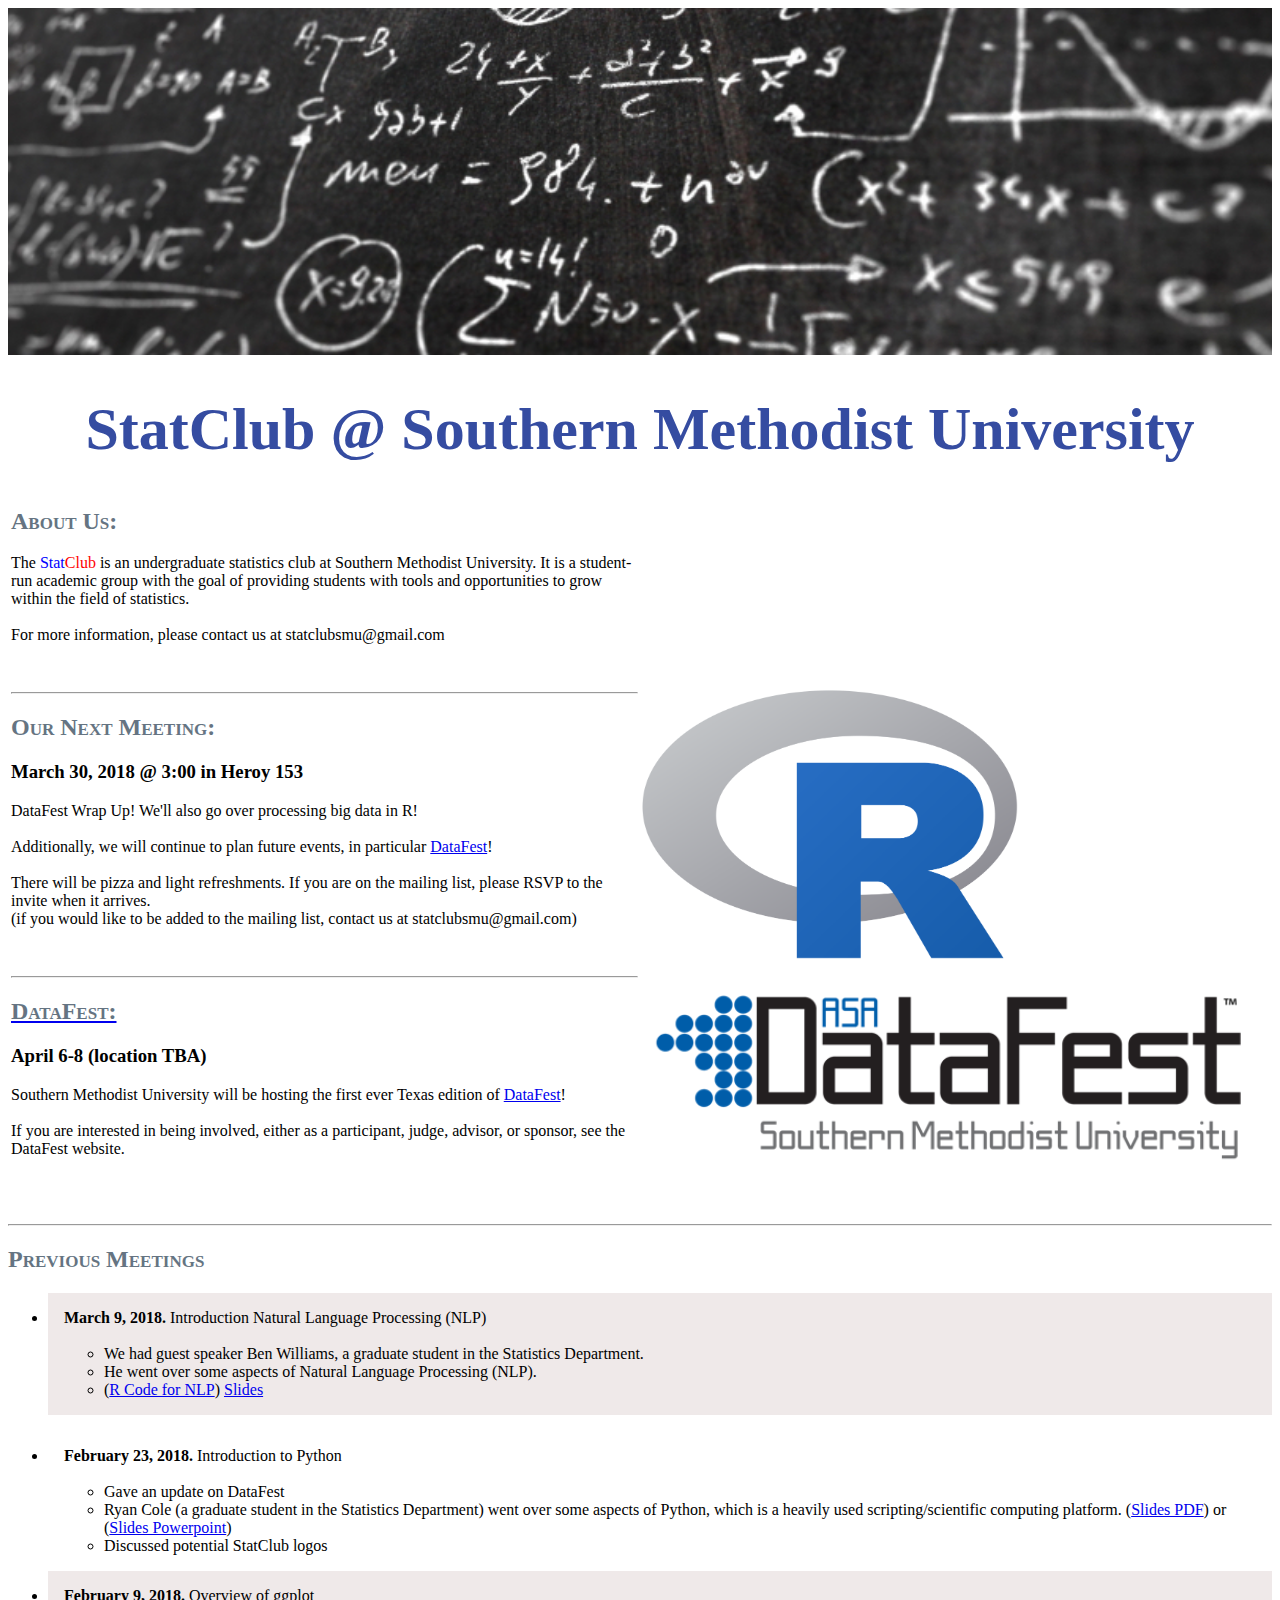
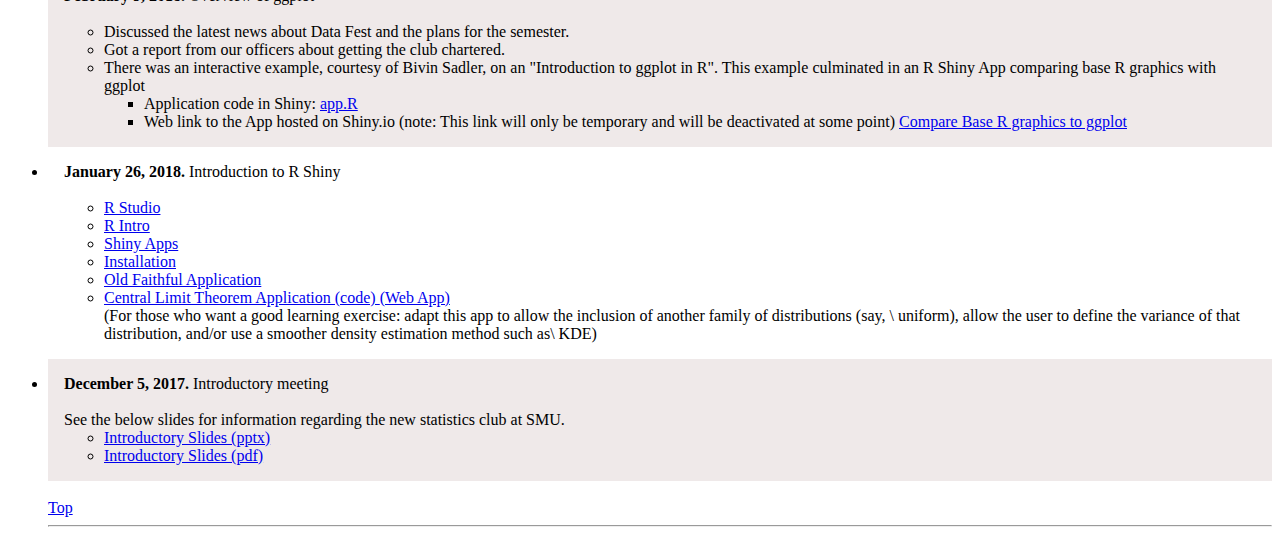
<file: index.html>
<html>


<head>

<title>StatClub</title>
<link href="style.css" rel="stylesheet" type="text/css">
</head>

<body>
<div class="container">
  <img src="blackboard.jpg" style="width: 100%">
<!--
<div class="top-left"><h1> StatClub @ Southern Methodist University </h1></div>
-->
</div>
<h1> StatClub @ Southern Methodist University </h1>
<a name="top"></a>



<table style="width: 100%;">
<tr>
<td>  

<h2>About Us:</h2>
The
  <font color="blue">Stat</font><font color="red">Club</font> 
 is an undergraduate statistics club at Southern Methodist University. 
It is a student-run academic group with the goal of providing students with tools and opportunities to grow within the field of statistics.  
<br>
<br>
For more information, please contact us at statclubsmu@gmail.com
<br>
<br>
<br>

</td>

<td>
<!-- here would be the logo -->
</td>

</tr>
<tr>
<td valign="top">
<hr id="dash">
<h2>Our Next Meeting:</h2>

<h3> March 30, 2018 @ 3:00 in Heroy 153 </h3>

DataFest Wrap Up! We'll also go over processing big data in R!

<br>
<br>
Additionally, we will continue to plan future events, in particular <a href="datafest.html">DataFest</a>!
<br>
<br>
There will be pizza and light refreshments.  If you are on the mailing list, please
RSVP to the invite when it arrives.
<br> 
(if you would like to be added to the mailing list,
contact us at statclubsmu@gmail.com)

<br>
<br>
<br>


</td>
<!-- Code for Photos in Table-->
<td style="width: 50%" valign="middle" >
<img src="R_logo.png" style="width: 60%;height:270px"></a>

</td>
</tr>

<tr>
<td valign="top">
<hr id="dash">
<a href="datafest.html" target="_blank"><h2>DataFest:</h2></a>

<h3>April 6-8 (location TBA)</h3>
Southern Methodist University will be hosting the first ever Texas edition of <a href="datafest.html"  target="_blank">DataFest</a>!

<br>
<br>
If you are interested in being involved, either as a participant, judge, advisor, or sponsor, see the DataFest website.


</td>
<td style="width: 50%" valign="middle" >
  <a href="https://ww2.amstat.org/education/datafest/" target="_blank"><img src="DataFestLogoSMU.png" style="width: 100%"></a>
</td>
</tr>
</table>

<br>
<br>
<hr id="dash">
<h2>Previous Meetings</h2>

<ul>
  <li style="background-color:#EFE9E9; padding:1em">
  <b> March 9, 2018.</b> Introduction Natural Language Processing (NLP)
  <br>
  <br>
  <ul id="sub">


    <li> We had guest speaker Ben Williams, a graduate student in the Statistics Department.  
	<li> He went over some aspects of Natural Language Processing (NLP).
	<li> (<a href="text_mining_with_R_intro_txt.txt">R Code for NLP</a>) <a href="https://docs.google.com/presentation/d/1zmzWfPNm98aPPD__BaDOsByXP-flVWtcB2_6wJ0ZMNQ/edit?usp=sharing/"> Slides </a>
  </ul>
  
 </ul>

<ul>
  <li style="background-color:#FFFFFF; padding:1em">
  <b> February 23, 2018.</b> Introduction to Python
  <br>
  <br>
  <ul id="sub">


    <li> Gave an update on DataFest
    <li> Ryan Cole (a graduate student in the Statistics Department) went over some aspects of Python, which is a heavily used scripting/scientific computing platform. (<a href="introPythonRyanCole.pdf">Slides PDF</a>) or (<a href="introPythonRyanCole.pptx">Slides Powerpoint</a>)
    <li> Discussed potential StatClub logos
  </ul>

  <li style="background-color:#EFE9E9; padding:1em">
  <b> February 9, 2018.</b> Overview of ggplot
  <br>
  <br>
  <ul id="sub">
<li> Discussed the latest news about Data Fest and the plans for the semester.</li>
<li>  Got a report from our officers about getting the club chartered. </li>
<li> There was an interactive example, courtesy of Bivin Sadler, on an "Introduction to ggplot in R".  
This example culminated in an R Shiny App comparing
base R graphics with ggplot
<ul>
<li>Application code in Shiny: <a href="./statClubShiny/examples/classExampleBivin/app.R">app.R</a></li>
<li>
Web link to the App hosted on Shiny.io (note: This link will only be temporary and will be deactivated at some point)
    <a href="https://darrenhomrighausen.shinyapps.io/ggplotVsBase/"> Compare Base R graphics to ggplot</a></li>
</ul>
</ul>
    
  
  <li style="background-color:#FFFFFF; padding:1em">
  <b> January 26, 2018.</b>
  Introduction to R Shiny<br>
  
  <br>
  <ul id="sub">
<li>
<a href="http://www.rstudio.com/ target="_blank"">R Studio</a>
</li>
<li>
<a href="http://cran.r-project.org/doc/manuals/R-intro.html target="_blank"">R Intro</a>
</li>
<li>
<a href="http://www.shinyapps.io/ target="_blank"">Shiny Apps</a>
</li>
<li>
<a href="statClubShiny/examples/_installation.R">Installation</a>
</li>
<li>
<a href="statClubShiny/examples/classExample/app.R">Old Faithful Application</a>
</li>
<li>
<a href="statClubShiny/examples/classExample/app.R">Central Limit Theorem Application (code) </a>
<a href="https://darrenhomrighausen.shinyapps.io/classExample/" target="_blank"> (Web App)</a>
</li>
(For those who want a good learning exercise: adapt this app to allow the inclusion of another family of distributions (say, \
uniform), allow the user to define the variance of that distribution, and/or use a smoother density estimation method such as\
 KDE)  
</ul>
  
  <li style="background-color:#EFE9E9; padding:1em">
  <b>December 5, 2017.</b> Introductory meeting
  <br><br>
See the below slides for information regarding the new statistics club
at SMU.
  <ul id="sub">
<li>
<a href="Stat Club Intro Slides.pptx">Introductory Slides (pptx) </a>
</li>
<li>
<a href="Stat Club Intro Slides.pdf">Introductory Slides (pdf) </a>
</li>
  </ul>
</li>
<br>

<a href="#top">Top</a>
<hr id="dash">


</body>
</html>
</file>
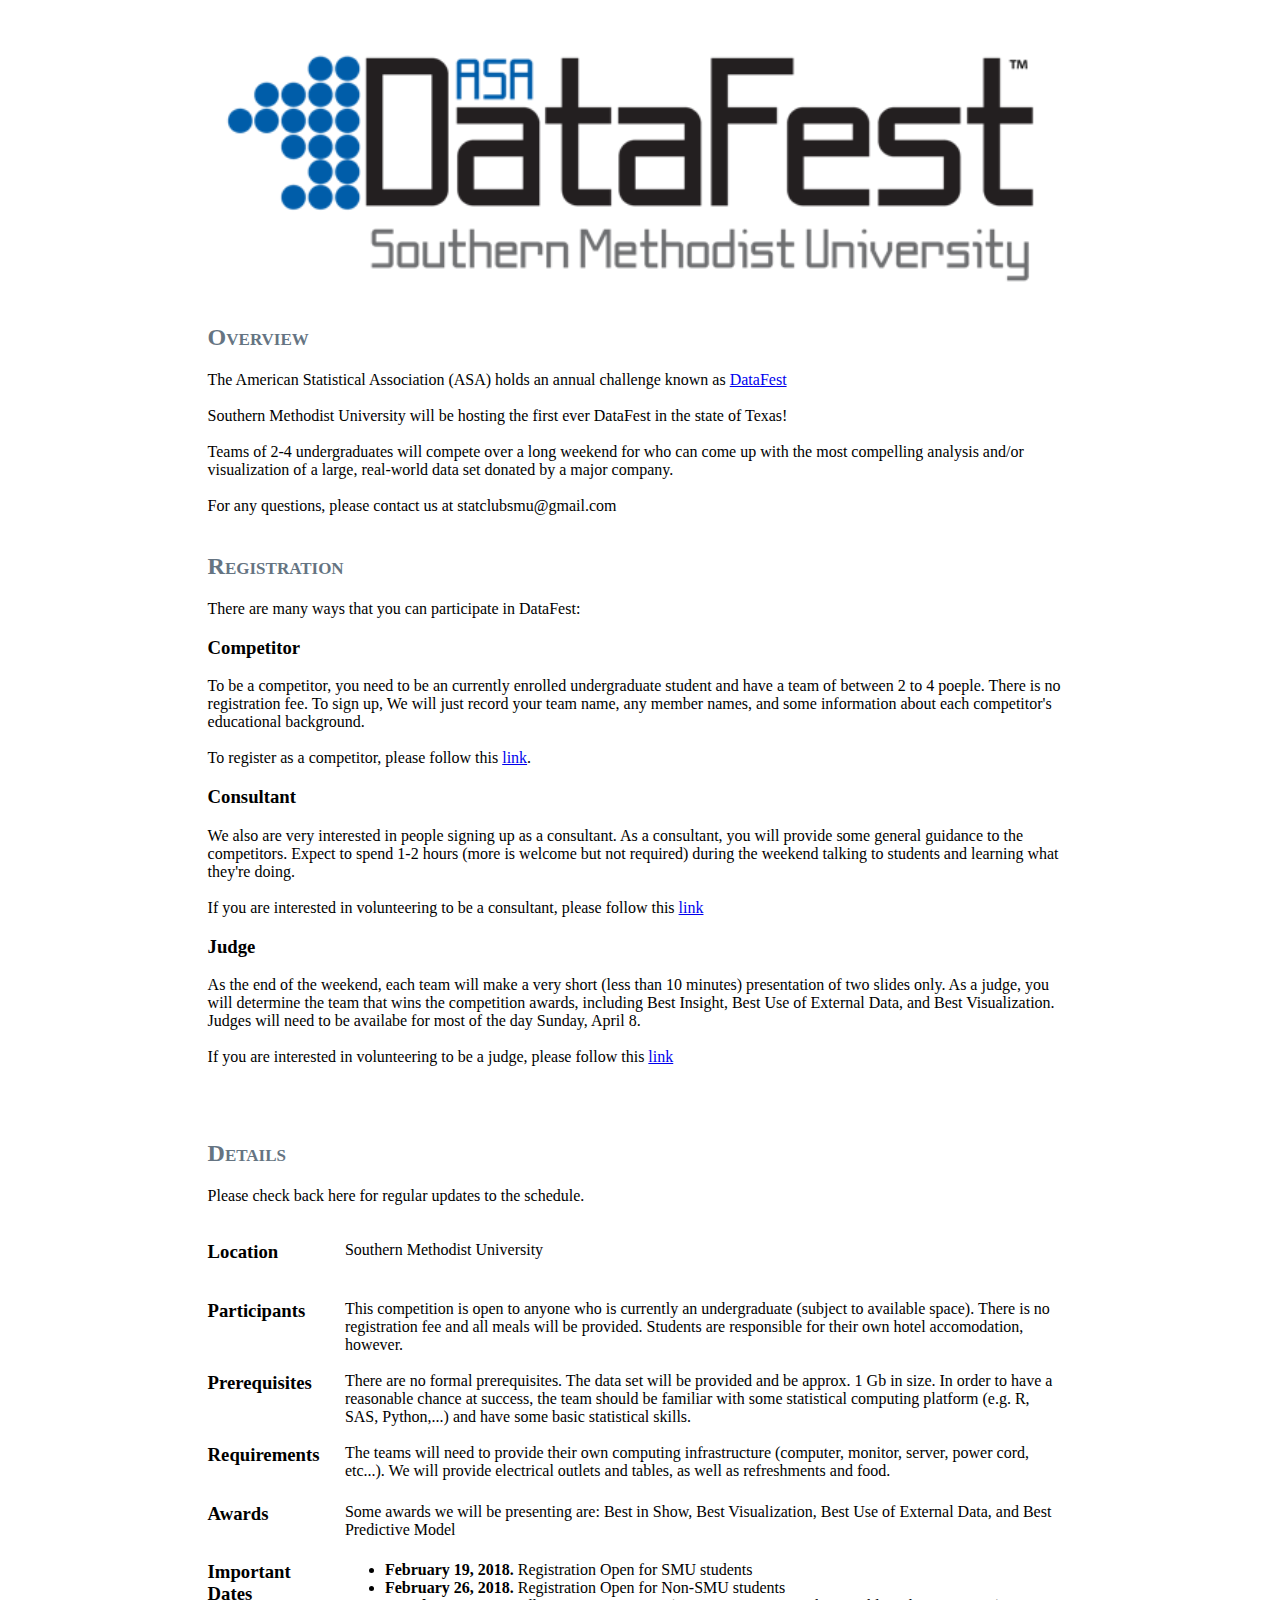
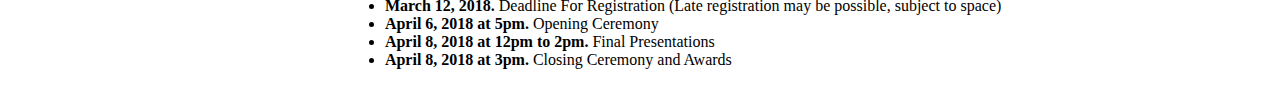
<file: datafest.html>
<html>
<head>
<title>SMU DataFest</title>
<link href="style.css" rel="stylesheet" type="text/css">
</head>



<table width = "70%" align = "center" border="0" cellpadding = "8">

<tr>
<td>
<a href="https://ww2.amstat.org/education/datafest/" target="_blank"><img src="DataFestLogoSMU.png" style="width: 100%"></a>
</td>
</tr>

<tr>
<td>
<h2>Overview</h2>
The American Statistical Association (ASA) holds an annual challenge known as <a href="https://ww2.amstat.org/education/datafest/" target="_blank">DataFest</a>
<br>
<br>

Southern Methodist University will be hosting the first ever DataFest in the state of Texas!

<br>
<br>
Teams of 2-4 undergraduates will compete over a long weekend for who can come up with the most compelling analysis
and/or visualization of a large, real-world data set donated by a major company.

<br>
<br>
For any questions, please contact us at
statclubsmu@gmail.com
<br>
<br>

<h2>Registration</h2>
There are many ways that you can participate in DataFest:
<h3>Competitor</h3>
To be a competitor, you need to be an currently enrolled undergraduate student and have a
team of between 2 to 4 poeple.
There is no registration fee.  To sign up, 
We will just record your team name, any member names, and
 some information about each competitor's educational background.

<br><br>
To register as a competitor, please follow this
<a href="https://goo.gl/forms/MS7k1Vw6NNdtgVss1" target="_blank">link</a>.

<h3>Consultant</h3>
We also are very interested in people signing up as a
consultant.
As a consultant, you will provide some general guidance to the competitors.
Expect to spend 1-2 hours (more is welcome but not required) during the weekend talking to students and learning 
what they're doing. 
<br><br>
If you are interested in volunteering to be a consultant,
please follow this 
<a href="https://goo.gl/forms/uzu3dabFRBxpfCfO2" target="_blank">link</a>

<h3>Judge</h3>

As the end of the weekend, each team will make a very short (less than 10 minutes) presentation of two slides only. As a judge, you will determine the team
that wins the competition awards, including Best Insight, Best Use of External Data, and Best Visualization.  Judges will need to be availabe for most of the day Sunday, April 8.
<br><br>
If you are interested in volunteering to be a judge,
please follow this 
<a href="https://goo.gl/forms/RzkLpa12e1JT1Sek1" target="_blank">link</a>
<br><br>

<br>
<br>
</td>
</tr>


<table width = "70%" align = "center" border="0" cellpadding = "8">
<tr>
<td colspan="2">
<h2>Details</h2>
Please check back here for regular updates to the schedule.
<br>
<br>
</td>
<td></td>
</tr>
<tr>
<td valign="top">
<h3>Location</h3>
</td>
<td valign="top">
Southern Methodist University
</td>
</tr>
<tr>
<td valign="top">
<h3>Participants</h3>
</td>
<td valign="top">
This competition is open to anyone who is currently an undergraduate (subject to available space).
There is no registration fee and all meals will be provided.  Students are responsible for their own hotel
accomodation, however.
</td>
</tr>
<tr>
<td valign="top">
<h3>Prerequisites</h3>
</td>
<td valign="top">
There are no formal prerequisites.  The data set will be provided and be approx. 1 Gb in size.  
In order to have a reasonable chance at success, the team should be familiar with some statistical computing
platform (e.g. R, SAS, Python,...) and have some basic statistical skills.
</td>
</tr>
<tr>
<td valign="top">
<h3>Requirements</h3>
</td>
<td valign="top">
The teams will need to provide their own computing infrastructure (computer, monitor, server, power cord, etc...).
We will provide electrical outlets and tables, as well as refreshments and food.</td>
</tr>
<tr>
<td valign="top">
<h3>Awards</h3>
</td>
<td valign="top">
Some awards we will be presenting are: Best in Show, Best Visualization, Best Use of External Data, and Best Predictive Model</td>
</tr>
<tr>
<td valign="top">
<h3>Important Dates</h3>
</td>
<td valign="top">
<ul>
  <li>
    <b> February 19, 2018. </b> Registration Open for SMU students
  </li>
  <li>
    <b> February 26, 2018. </b> Registration Open for Non-SMU students
  </li>
  <li>
    <b> March 12, 2018. </b> Deadline For Registration (Late registration may be possible, subject to space)
  </li>
  <li>
    <b> April 6, 2018 at 5pm. </b> Opening Ceremony
  </li>
  <li>
    <b> April 8, 2018 at 12pm to 2pm. </b> Final Presentations
  </li>
  <li>
    <b> April 8, 2018 at 3pm. </b> Closing Ceremony and Awards
  </li>
</td>
</tr>


</table>

</td>
</tr>

</table>


</body>
</html>
</file>
<file: style.css>
p { 
  color:blue; 
}
h1 {
  color:#354ca1;
  font-size: 60px;
  text-align: center
}

h2 {
  color:#657482;
  font-weight:bold;
  font-variant: small-caps;
}

h3 {
  font-weight:bold;
}

/* Container holding the image and the text */
.container {
    position: relative;
    text-align: center;
    color: white;
}

/* Top left text */
.top-left {
    position: absolute;
    top: 30px;
    left: 16px;
}

{
  box-sizing: border-box;
}

.background-image {
  background-image: url('blackboard.jpg');
  background-size: cover;
  display: block;
  filter: blur(5px);
  -webkit-filter: blur(5px);
  height: 800px;
  left: 0;
  position: fixed;
  right: 0;
  z-index: 1;
}

.content {
  background: rgba(255, 255, 255, 0.35);
  border-radius: 3px;
  box-shadow: 0 1px 5px rgba(0, 0, 0, 0.25);
  font-family: Helvetica Neue, Helvetica, Arial, sans-serif;
  top: 10px;
  left: 0;
  position: fixed;
  margin-left: 20px;
  margin-right: 20px;
  right: 0;
  z-index: 2;
  padding: 0 10px;
}
</file>
